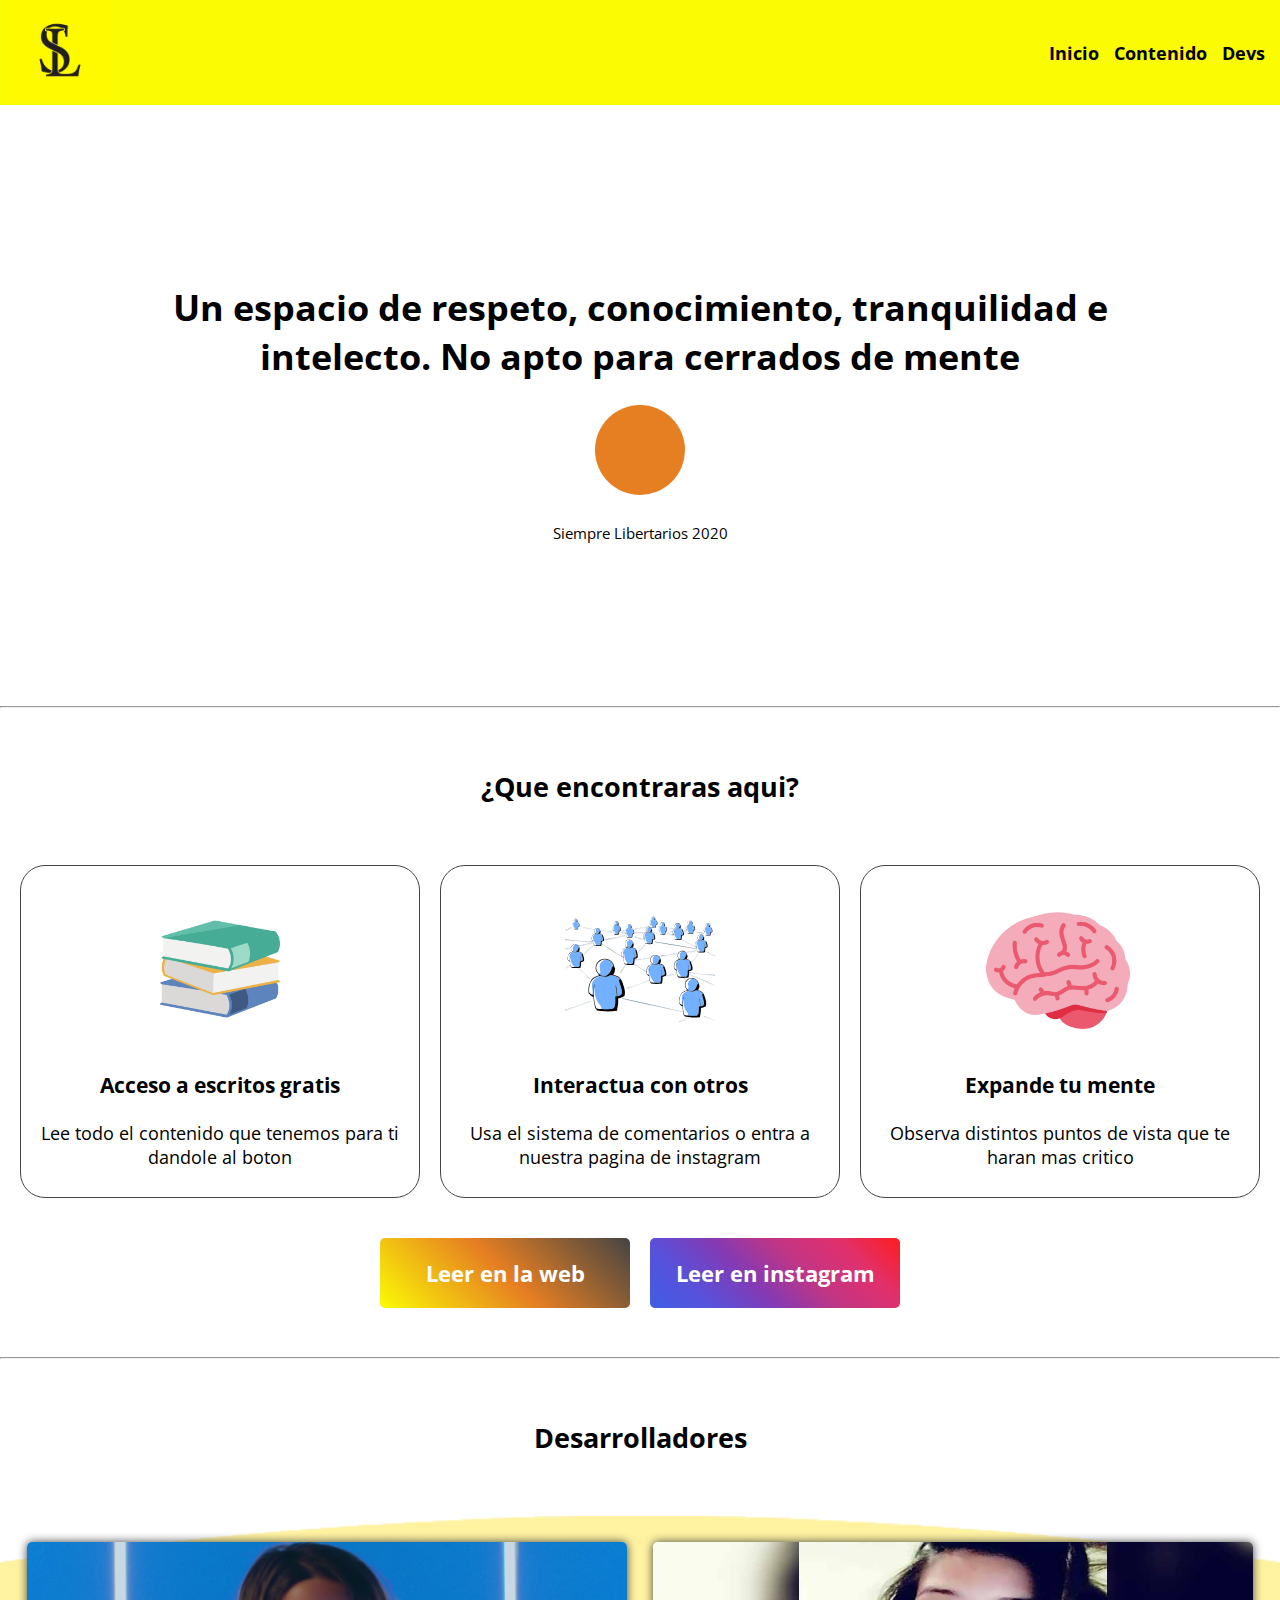
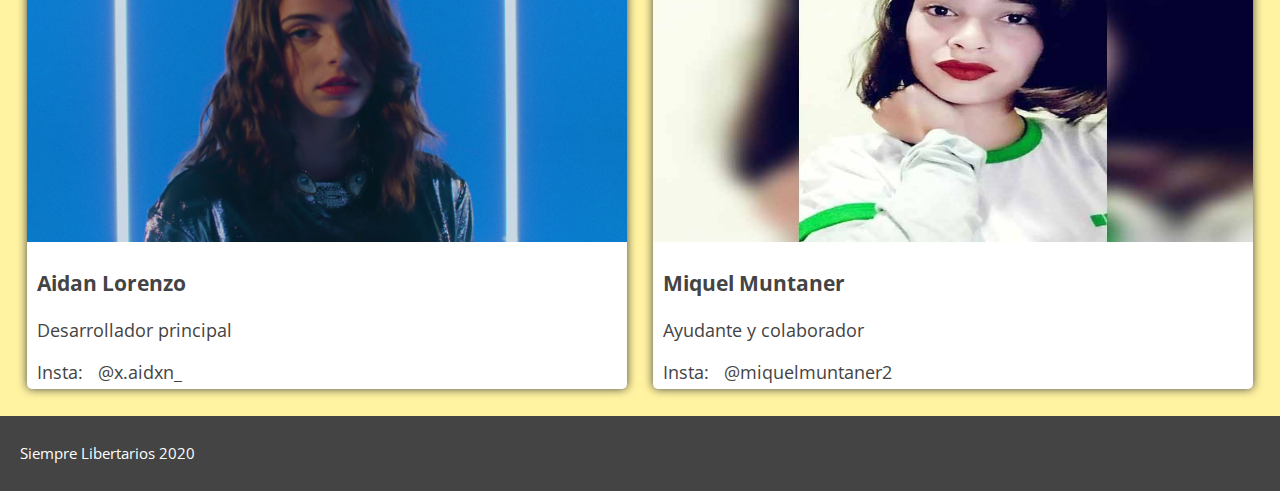
<file: index.html>
<!DOCTYPE html>
<html lang="en">
<head>
    <meta charset="UTF-8">
    <meta name="viewport" content="width=device-width, initial-scale=1.0">
    <link rel="stylesheet" href="https://use.fontawesome.com/releases/v5.0.13/css/all.css" integrity="sha384-DNOHZ68U8hZfKXOrtjWvjxusGo9WQnrNx2sqG0tfsghAvtVlRW3tvkXWZh58N9jp" crossorigin="anonymous">
    <link href="https://fonts.googleapis.com/css2?family=Open+Sans:wght@400;600&display=swap" rel="stylesheet">
    <link rel="icon" type="image/png" href="./imgs/logo.png">     
    <link rel="stylesheet" href="./css/styles.css">
    <link rel="stylesheet" href="./css/responsive.css">
    <title>Home | Siempre Libertarios</title>
</head>
<body>
    <header class="header">
        <figure class="brand_image">
            <a href="https://aidanlorenzo.github.io/siemprelibertarios"><img src="./imgs/logo.png" alt="logo" height="100"></a>
        </figure>
        <nav>
            <ul>
                <li class="one"><a href="https://aidanlorenzo.github.io/siemprelibertarios">Inicio</a></li>
                <li><a href="#products">Contenido</a></li>
                <li><a href="#developers">Devs</a></li>
            </ul>
        </nav>
    </header>

    <section id="hero">
        <h1>
            Un espacio de respeto, conocimiento, tranquilidad e intelecto. No apto para cerrados de mente
        </h1>
        <div class="hero_insta_container">
            <a id="insta" href="https://www.instagram.com/siemprelibertarios/" target="_blank"><i class="fab fa-instagram"></i></a>
        </div>
        <small>Siempre Libertarios 2020</small>
    </section> <hr id="products">

    <h2>¿Que encontraras aqui?</h2>
    <section class="product_container">
        <div class="product_item">
            <figure class="product_img_wrapper">
                <img src="./imgs/paper.jpg" alt="texto" class="product_img" height="150">
            </figure>
            <div>
                <h3>Acceso a escritos gratis</h3>
                <p>Lee todo el contenido que tenemos para ti dandole al boton</p>
            </div>
        </div>
        <div class="product_item">
            <figure class="product_img_wrapper">
                <img src="./imgs/people.svg" alt="interactua" class="product_img" height="150" width="150">
            </figure>
            <div>
                <h3>Interactua con otros</h3>
                <p>Usa el sistema de comentarios o entra a nuestra pagina de instagram</p>
            </div>
        </div>
        <div class="product_item">
            <figure class="product_img_wrapper">
                <img src="./imgs/brain.png" alt="expande mente" class="product_img" height="150">
            </figure>
            <div>
                <h3>Expande tu mente</h3>
                <p>Observa distintos puntos de vista que te haran mas critico</p>
            </div>
        </div>
    </section>

    <div class="product_buttons">
        <a href="./content.html" class="product_button web">Leer en la web</a>
        <a href="https://www.instagram.com/siemprelibertarios/" target="blank" class="product_button insta">Leer en instagram</a>
    </div> <hr>

    <h2>Desarrolladores</h2>
    <section id="developers">
        <div class="developer">
            <img src="./imgs/aidan.jpg" alt="aidan" height="300" width="600">
            <div class="content">
                <h3>Aidan Lorenzo</h3>
                <p>Desarrollador principal</p>
                <span>Insta: <a href="https://www.instagram.com/x.aidxn_/">@x.aidxn_</a target="_blank"></span>
            </div>
        </div>
        <div class="developer">
            <img src="./imgs/miquel.jpg" alt="miquel" height="300" width="600">
            <div class="content">
                <h3>Miquel Muntaner</h3>
                <p>Ayudante y colaborador</p>
                <span>Insta: <a href="https://www.instagram.com/miquelmuntaner2/" target="_blank">@miquelmuntaner2</a></span> 
            </div>   
        </div>
    </section>
    
    <footer class="footer">
        <small>Siempre Libertarios 2020</small> 
        <address class="icons_footer">
            <a class="insta_footer" href="https://www.instagram.com/siemprelibertarios/" target="_blank"><i class="fab fa-instagram"></i></a>
            <a class="email_footer" href="https://mail.google.com/mail/u/0/?view=cm&fs=1&to=sibertarios@gmail.com&tf=1/" target="_blank"><i class="far fa-envelope"></i></a>
        </address>
    </footer>
</body>
</html>
</file>
<file: css/styles.css>
:root{
  --brown-color: #E67E22;
  --grey-color: #444;
  --white-color: #FFF;
  --yellow-color: #FBFB04;
}

html, body{
  font-family: 'Open Sans', sans-serif;
  font-size: 18px;
  margin: 0;
  padding: 0;
}
h2{
  margin: 60px 0;
  text-align: center;
}

.header{
  align-items: center;
  background-color: var(--yellow-color);
  display: flex;
  justify-content: space-between;
}
.header .brand_image{
  margin: 0 10px;
}
.header ul{
  display: flex;
  list-style: none;
}
.header li a{
  color: black;
  font-weight: bold;
  text-decoration: none;
  padding-right: 15px;
}
.header a:hover, .content a:hover{
  text-decoration: underline;
}
#hero{
  padding: 12%;
  text-align: center;
}

.hero_insta_container #insta{
  align-items: center;
  background-color: var(--brown-color);
  border-radius: 50%;
  color: var(--white-color);
  display: inline-flex;
  font-size: 48px;  
  height: 90px;
  justify-content: center;
  margin-bottom: 25px;
  text-decoration: none;
  width: 90px; 
  }
  .hero_insta_container a i{
    transition: 0.4s all;
  }
  .hero_insta_container a:hover i{
    transform: scale(1.6) rotate(25deg);
  }

.product_container{
  display: grid;
  grid-template-columns: repeat(3, 400px);
  justify-content: space-evenly;
}
.product_item{
  border: 1px solid var(--grey-color);
  border-radius: 25px;
  cursor: pointer;
  padding: 10px;
  text-align: center;
  transition: 450ms all;
}
.product_item:hover{
  box-shadow: 0 0 5px var(--grey-color);
  -webkit-transform: scale(0.9);
}
.product_buttons{
  display: flex;
  justify-content: center;
}
.product_button{
  border-radius: 5px;
  color: var(--white-color);
  font-size: 22px;
  font-weight: bold;
  margin: 40px 10px;
  padding: 20px 0;
  text-align: center;
  text-decoration: none;
  width: 250px;
}
.insta{
  background-image: linear-gradient(45deg, #405de6, #5851db, #833ab4, #c13584, #e1306c, #fd1d1d);
}
.web{
  background-image: linear-gradient(45deg, var(--yellow-color), var(--brown-color), var(--grey-color));
}

#developers{
  align-items: center;
  background-image: url('../imgs/curve.png');
  background-position: center top;
  background-size: cover;
  display: grid;
  grid-template-columns: repeat(2, 600px);
  height: 500px;
  justify-content: space-evenly;
}
.developer{
  background-color: var(--white-color);
  border-radius: 5px;
  box-shadow: 0 0 10px var(--grey-color);
  overflow: hidden;
}
.content, .content a{
  color: var(--grey-color);
  padding: 0 10px 5px;
  text-decoration: none;
}

.footer{
  align-items: center;
  background-color: var(--grey-color);
  color: var(--white-color);
  display: flex;
  justify-content: space-between;
  padding: 10px 20px;
}
.footer .icons_footer a{
  color: var(--white-color);
  font-size: 40px;
  margin-right: 10px;
}
</file>
<file: css/responsive.css>
@media screen and (max-width:1200px){
    #developers{
        gap: 25px;
        grid-template-columns: 75%;
        height: auto;
        padding-bottom: 25px;
    }
    .developer img{
        width: 100%;
        height: 250px;
    }
    .product_container{
        gap: 20px;
        grid-template-columns: 500px;
    }
}
@media screen and (max-width:525px){
    .header .brand_image{
        margin: 0;
    }
    #hero{
        margin: 50px 0;
    }
    .product_container{
        grid-template-columns: 80%;
    }
    .product_button{
        font-size: 16px;
        font-weight: normal;
        width: 43.6%;
    }
}
@media screen and (max-width:350px){
    .one{
        display: none;
    }
}
</file>
